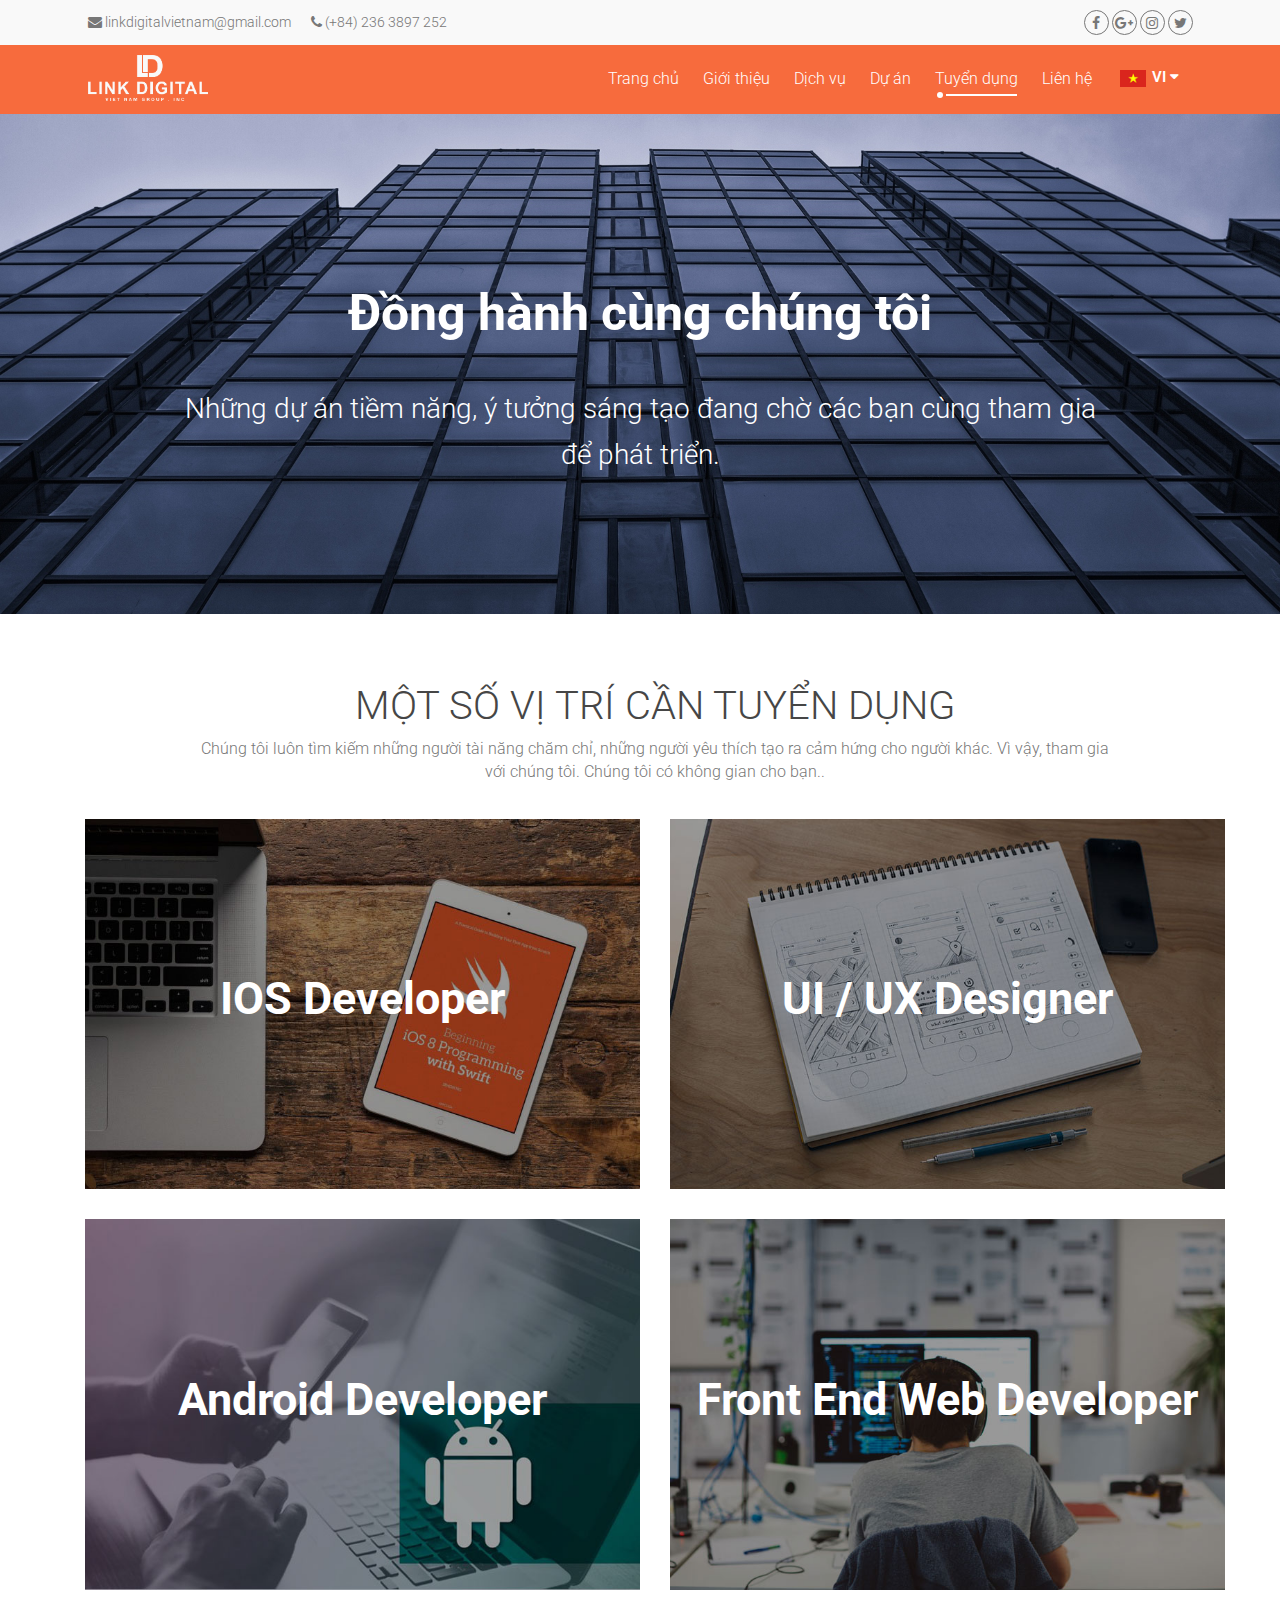
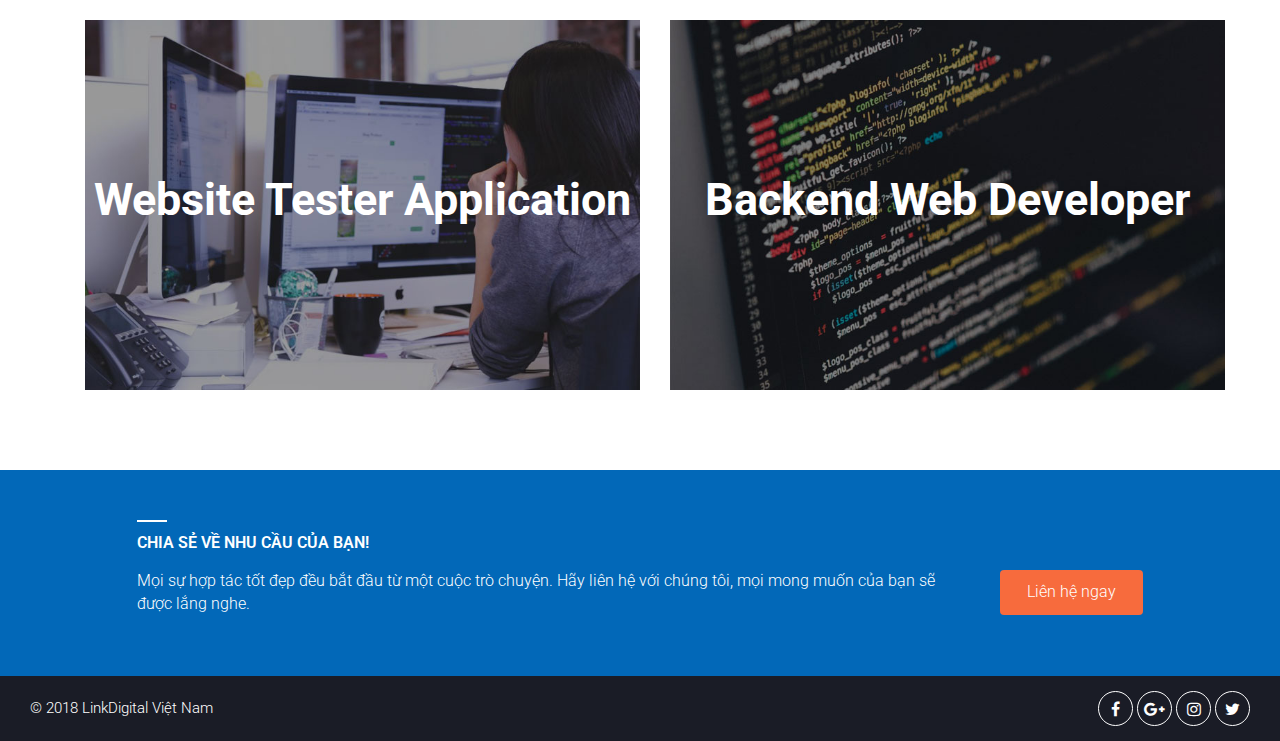
<file: careers.html>
<!DOCTYPE html>
<html>
<head>
	<title>LinkDigital Việt Nam</title>
	<meta http-equiv="Content-Type" content="text/html; charset=UTF-8">
	<link rel="icon" href="assets/images/fav.png" sizes="16x16" type="image/png">
	<link rel="stylesheet" type="text/css" href="assets/bootstrap/css/bootstrap.min.css">
	<link rel="stylesheet" type="text/css" href="assets/font-awesome/css/font-awesome.min.css">
	<link rel="stylesheet" type="text/css" href="assets/css/animate.css">
	<link rel="stylesheet" type="text/css" href="assets/css/style.css">
	<link href="https://fonts.googleapis.com/css?family=Roboto:100,100i,300,300i,400" rel="stylesheet"> 
</head>
<body>
	<div id="ios_career" class="modal fade careers-modal" role="dialog">
		<div class="modal-dialog"> 
			<div class="modal-content">
				<div class="modal-header">
					<button type="button" class="close" data-dismiss="modal">&times;</button> 
				</div>
				<div class="modal-body">
					<h3>IOS Developer</h3>
					<p>- Chúng tôi tìm kiếm các bạn lập trình viên IOS tài năng.</p>
					<p>- Những dự án của các công ty khởi nghiệp đang chờ các bạn chung tay phát triển.</p>
					<p>- Hãy đến với chúng tôi, một môi trường làm việc trẻ trung năng động và đầy sáng tạo. </p>
					<h3>Mô Tả Công Việc:</h3>
					<p>- Phát triển các dự án mobile trên nền tảng IOS cho thị trường Canada</p>

					<p>- Tham gia vào tất cả các giai đoạn của một dự án như: Lập kế hoạch, phân tích, thiết kế, thực thi, kiểm thử và triển khai cũng như bảo trì.</p>

					<p>- Làm việc, phối hợp công việc theo nhóm. </p>
					<h3>Yêu Cầu:</h3>
					<p>- Có kinh nghiệm ít nhất 1 năm</p>
					<p>- Thành thạo objective C, từng code Swift </p>
					<p>- Sử dụng thành thạo các framework: UIKit, StoreKit, MessageUI,CFNetwork, CoreData </p>
					<p>- Có kinh nghiệm làm về Social network trên iOS như Facebook, Twitter...và các loại quảng cáo như Iad, Admob...</p>

					<p>Để đăng ký, vui lòng gửi hồ sơ của bạn cho chúng tôi theo địa chỉ linkdigitalvietnam@gmail.com và tự giới thiệu. Chúng tôi mong được gặp bạn! </p>
				</div>
				<div class="modal-footer">
					<a href="mailto:linkdigitalvietnam@gmail.com" class="btn btn-apply">Ứng tuyển</a>
					<a href="javascript:;" class="btn btn-default" data-dismiss="modal">Đóng</a>
				</div>
			</div> 
		</div>
	</div>
	<div id="android_career" class="modal fade careers-modal" role="dialog">
		<div class="modal-dialog"> 
			<div class="modal-content">
				<div class="modal-header">
					<button type="button" class="close" data-dismiss="modal">&times;</button> 
				</div>
				<div class="modal-body">  
					<h3>Android Developer</h3>
					<p>- Bạn có khả năng phát triển dự án trên nền tảng Android, Chúng tôi tìm kiếm các bạn.</p>
					<p>- Những dự án của các công ty khởi nghiệp đang chờ các bạn chung tay phát triển.</p>
					<p>- Hãy đến với chúng tôi, một môi trường làm việc trẻ trung năng động và đầy sáng tạo. </p>
					<h3>Mô Tả Công Việc:</h3>
					<p>-Phát triển các dự án mobile trên nền tảng Android cho thị trường Canada</p>

					<p>- Tham gia vào tất cả các giai đoạn của một dự án như: Lập kế hoạch, phân tích, thiết kế, thực thi, kiểm thử và triển khai cũng như bảo trì.</p>

					<p>- Làm việc, phối hợp công việc theo nhóm. </p>
					<h3>Yêu Cầu:</h3>
					<p>- Có kinh nghiệm về RESTful, RxJava, RxAndroid, MVC, MVP, Dagger2, Retrofit, SQLite, Realm.</p>
					<p>- Có kinh nghiệm về lập trình hướng đối tượng OOP, SOAP service. </p>
					<p>- Có kinh nghiệm làm việc với CSDL MongoDB, MSSQL Server, MySQL, Oracle. </p>
					<p>- Có khả năng thiết kế hệ thống (flow design, detail design, sequence diagram design)</p>
					<p>- Có khả năng đọc hiểu nắm bắt flow dự án và nắm bắt code của người khác nhanh.</p>
					<p>- Đề xuất giải pháp kỹ thuật cho các dự án phát triển ứng dụng di động bằng ngôn ngữ Android.</p>
					<p>Để đăng ký, vui lòng gửi hồ sơ của bạn cho chúng tôi theo địa chỉ linkdigitalvietnam@gmail.com và tự giới thiệu. Chúng tôi mong được gặp bạn! </p>
				</div>
				<div class="modal-footer">
					<a href="mailto:linkdigitalvietnam@gmail.com" class="btn btn-apply">Ứng tuyển</a>
					<a href="javascript:;" class="btn btn-default" data-dismiss="modal">Đóng</a>
				</div>
			</div> 
		</div>
	</div>
	<div id="backend_career" class="modal fade careers-modal" role="dialog">
		<div class="modal-dialog"> 
			<div class="modal-content">
				<div class="modal-header">
					<button type="button" class="close" data-dismiss="modal">&times;</button> 
				</div>
				<div class="modal-body">  
					<h3>Ruby on Rails Developer</h3>
					<p>- Bạn yêu thích lập trình và nhất là Ruby on rails, hãy đến với chúng tôi.</p>
					<p>- Những dự án của các công ty khởi nghiệp đang chờ các bạn chung tay phát triển.</p>
					<p>- Hãy đến với chúng tôi, một môi trường làm việc trẻ trung năng động và đầy sáng tạo. </p>
					<h3>Mô Tả Công Việc:</h3>
					<p>-Phát triển các dự án trên nền tảng Ruby on rails cho thị trường Canada</p>

					<p>- Tham gia vào tất cả các giai đoạn của một dự án như: Lập kế hoạch, phân tích, thiết kế, thực thi, kiểm thử và triển khai cũng như bảo trì.</p>

					<p>- Làm việc, phối hợp công việc theo nhóm. </p>
					<h3>Yêu Cầu:</h3>
					<p>- Có kinh nghiệm làm việc với Ruby on Rails và các thư viện phổ biến như RSpec, Devise.
					</p>
					<p>- Có kiến thức nền tảng về OOP tốt, đặc biệt là trong ngôn ngữ Ruby. </p>
					<p>- Quen thuộc với TDD và CI. </p>
					<p>- Có khả năng thiết kế hệ thống (flow design, detail design, sequence diagram design)</p>
					<p>- Có khả năng đọc hiểu nắm bắt flow dự án và nắm bắt code của người khác nhanh.</p>
					<p>- Nắm rõ và vận hành tốt các khái niệm MVC, ORM, Mocking, RESTful.</p>
					<p>- Có hiểu biết tốt về database như MySQL, MongoDB, Redis.</p>
					<p>Để đăng ký, vui lòng gửi hồ sơ của bạn cho chúng tôi theo địa chỉ linkdigitalvietnam@gmail.com và tự giới thiệu. Chúng tôi mong được gặp bạn! </p>
				</div>
				<div class="modal-footer">
					<a href="mailto:linkdigitalvietnam@gmail.com" class="btn btn-apply">Ứng tuyển</a>
					<a href="javascript:;" class="btn btn-default" data-dismiss="modal">Đóng</a>
				</div>
			</div> 
		</div>
	</div>
	<div class="preloading">
		<div class="wrap-preload">
			<div align="center" class="cssload-fond">
				<div class="cssload-container-general">
					<div class="cssload-internal">
						<div class="cssload-ballcolor cssload-ball_1"></div>
					</div>
					<div class="cssload-internal">
						<div class="cssload-ballcolor cssload-ball_2"></div>
					</div>
					<div class="cssload-internal">
						<div class="cssload-ballcolor cssload-ball_3"></div>
					</div>
					<div class="cssload-internal">
						<div class="cssload-ballcolor cssload-ball_4"></div>
					</div>
				</div>
			</div>
			<div class="text-preloading">LINKDIGITAL VN</div>
		</div>
	</div>
	<div class="navigation-main  fixtop">
		<div class="menu-top">
			<div class="ModuleContent clearfix">
				<div class="email"><a href="mailto:linkdigitalvietnam@gmail.com"><i class="fa fa-envelope"></i> linkdigitalvietnam@gmail.com</a></div>
				<div class="hotline"><a href="tel:0236 3897 252"><i class="fa fa-phone"></i> (+84) 236 3897 252</a></div>
				<div class="social">
					<a href="https://www.facebook.com/Link-Digital-Vi%E1%BB%87t-Nam-1803248379917050/" class="facebook" target="_blank"><i class="fa fa-facebook"></i></a>
					<a href="#" class="google" target="_blank"><i class="fa fa-google-plus"></i></a>
					<a href="#" class="instagram"><i class="fa fa-instagram"></i></a>
					<a href="#" class="twitter"><i class="fa fa-twitter"></i></a>
				</div>
			</div>
		</div>
		<div class="container-fluid">
			<div class="nav">
				<div class="nav-logo">
					<a href="index.html"><img src="assets/images/logo2.png" alt="LinkDigital VN"></a>
				</div>
				<div class="nav-menu">
					<ul id="menu">
						<li data-menuanchor="home"><a href="index.html#home">Trang chủ</a></li>
						<li data-menuanchor="about"><a href="about-us.html">Giới thiệu</a></li>
						<li data-menuanchor="service"><a href="service.html">Dịch vụ</a></li>
						<li data-menuanchor="project"><a href="projects.html">Dự án</a></li>
						<li data-menuanchor="careers" class="active"><a href="careers.html">Tuyển dụng</a></li>
						<li data-menuanchor="contact"><a href="index.html#contact">Liên hệ</a></li>
						<li class="language">
							<a href="javascript:;"><img src="assets/images/icon-VN.png"> <span>VI</span> <i class="fa fa-caret-down"></i></a>
							<a href="javascript:;" style="display: none;"><img src="assets/images/icon-EN.png"> <span>EN</span> <i class="fa fa-caret-down"></i></a>
							<div class="select-language">
								<ul>
									<li><a href="javascript:;">Vietnamese</a></li>
									<li><a href="javascript:;">English</a></li>
								</ul>
							</div>
						</li>
					</ul>
				</div>
				<a class="cd-nav-trigger hidden-lg-up" href="javascript:;"><span></span></a>
			</div>
		</div>
	</div>
	<div class="clearfix"></div>
	<div class="content-wrp">
		<div class="header-bg-service careers-bg">
			<div class="section-content has-padding">
				<div class="container">
					<div class="row">
						<div class="col-md-offset-1 col-md-10">
							<div class="section-top-content">
								<h2 class="section-top-header animated fadeIn">Đồng hành cùng chúng tôi</h2>
								<div class="section-top-summary animated fadeIn">
									Những dự án tiềm năng, ý tưởng sáng tạo đang chờ các bạn cùng tham gia để phát triển.
								</div>
							</div>
						</div>
					</div>
				</div>
			</div>
		</div> 
		<div class="clearfix"></div>
		<div class="ldvn-body not-after">
			<div class="container">
				<div class="ldvn-sv-title" style="margin-top: 0">
					<div class="container">
						<h1 class="head-title text-xs-center">MỘT SỐ VỊ TRÍ CẦN TUYỂN DỤNG</h1>
						<div class="head-des">Chúng tôi luôn tìm kiếm những người tài năng chăm chỉ, những người yêu thích tạo ra cảm hứng cho người khác. Vì vậy, tham gia với chúng tôi. Chúng tôi có không gian cho bạn..</div> 
						<div class="careers-list"> 
							<div class="row">
								<div class="form-group clearfix">
									<div class="col-md-6 col-sm-6">
										<div class="careers-box hovereffect">
											<img src="assets/images/sale-ex.jpg">
											<h1>IOS Developer</h1>
											<div class="overlay">
												<div>
													<h2>IOS Developer</h2>
													<p>
														<a class="viewthumb" href="#" data-toggle="modal" data-target="#ios_career">Chi Tiết</a> 
													</p>
												</div>
											</div>
										</div>
									</div>
									<div class="col-md-6 col-sm-6">
										<div class="careers-box hovereffect">
											<img src="assets/images/UX-design.jpg">
											<h1>UI / UX Designer</h1>
											<div class="overlay">
												<div>
													<h2>UI / UX Designer</h2> 
													<p>
														<a class="viewthumb" href="#">Chi Tiết</a> 
													</p>
												</div>
											</div>
										</div>
									</div>
								</div>
								<div class="form-group clearfix">
									<div class="col-md-6 col-sm-6">
										<div class="careers-box hovereffect">
											<img src="assets/images/android.jpg">
											<h1>Android Developer</h1>
											<div class="overlay">
												<div>
													<h2>Android Developer</h2> 
													<p>
														<a class="viewthumb" href="#" data-toggle="modal" data-target="#android_career">Chi Tiết</a 
														</p>
													</div>
												</div>
											</div>
										</div>
										<div class="col-md-6 col-sm-6">
											<div class="careers-box hovereffect">
												<img src="assets/images/UX.jpg">
												<h1>Front End Web Developer</h1>
												<div class="overlay">
													<div>
														<h2>Front End Web Developer</h2> 
														<p>
															<a class="viewthumb" href="#">Chi Tiết</a> 
														</p>
													</div>
												</div>
											</div>
										</div>
									</div>
									<div class="form-group clearfix">
										<div class="col-md-6 col-sm-6">
											<div class="careers-box hovereffect">
												<img src="assets/images/marketing.jpg">
												<h1>Website Tester Application</h1>
												<div class="overlay">
													<div>
														<h2>Website Tester Application</h2> 
														<p>
															<a class="viewthumb" href="#">Chi Tiết</a> 
														</p>
													</div>
												</div>
											</div>
										</div>
										<div class="col-md-6 col-sm-6">
											<div class="careers-box hovereffect">
												<img src="assets/images/senior.jpg">
												<h1>Backend Web Developer</h1>
												<div class="overlay">
													<div>
														<h2>Backend Web Developer</h2> 
														<p>
															<a class="viewthumb" href="#" data-toggle="modal" data-target="#backend_career">Chi Tiết</a 
														</p> 
													</div>
												</div>
											</div>
										</div>
									</div>
								</div> 
							</div>
						</div>
					</div>
				</div>
			</div>
			<div class="ldvn-feedback">
				<div class="container">
					<div class="ModuleContent">
						<div class="line-title">CHIA SẺ VỀ NHU CẦU CỦA BẠN!</div>
						<div class="row flex flex-wrap">
							<div class="col-xs-12 col-lg-10">
								<div class="content">
									<p>Mọi sự hợp tác tốt đẹp đều bắt đầu từ một cuộc trò chuyện. Hãy liên hệ với chúng tôi, mọi mong muốn của bạn sẽ được lắng nghe.</p>
								</div>
							</div>
							<div class="col-xs-12 col-lg-2">
								<div class="btn-wrap"><a href="index.html#contact" class="btn-viewmore">Liên hệ ngay</a></div>
							</div>
						</div>
					</div>
				</div>
			</div>
			<div class="clearfix"></div>
			<footer class="footer footer-bg">
				<div class="container-fluid">
					<div class="row">
						<div class="col-sm-6">
							<div class="footer-copyright">© 2018 LinkDigital Việt Nam</div>
						</div>
						<div class="col-sm-6">
							<div class="footer-social">
								<a href="https://www.facebook.com/Link-Digital-Vi%E1%BB%87t-Nam-1803248379917050/" class="facebook" target="_blank"><i class="fa fa-facebook"></i></a>
								<a href="#" class="google" target="_blank"><i class="fa fa-google-plus"></i></a>
								<a href="#" class="instagram"><i class="fa fa-instagram"></i></a>
								<a href="#" class="twitter"><i class="fa fa-twitter"></i></a>
							</div>
						</div>
					</div>
				</div>
			</footer>
		</div>

		<script type="text/javascript" src="assets/js/jquery.min.js"></script>
		<script type="text/javascript" src="assets/bootstrap/js/bootstrap.min.js"></script> 
		<script type="text/javascript" src="assets/js/isotope.pkgd.js"></script> 
		<script type="text/javascript" src="assets/js/jquery.fullPage.js"></script>
		<script type="text/javascript" src="assets/js/main.js"></script>  
		<script> 
			var $grid = $('.grid').isotope({
				itemSelector: '.element-item',
				layoutMode: 'fitRows'
			});

			var filterFns = {};

			$('#filters').on( 'click', 'button', function() {
				var filterValue = $( this ).attr('data-filter'); 
				filterValue = filterFns[ filterValue ] || filterValue;
				$grid.isotope({ filter: filterValue });
			});


			$('.button-group').each( function( i, buttonGroup ) {
				var $buttonGroup = $( buttonGroup );
				$buttonGroup.on( 'click', 'button', function() {
					$buttonGroup.find('.is-checked').removeClass('is-checked');
					$( this ).addClass('is-checked');
				});
			}); 
		</script>
	</body>
	</html>
</file>
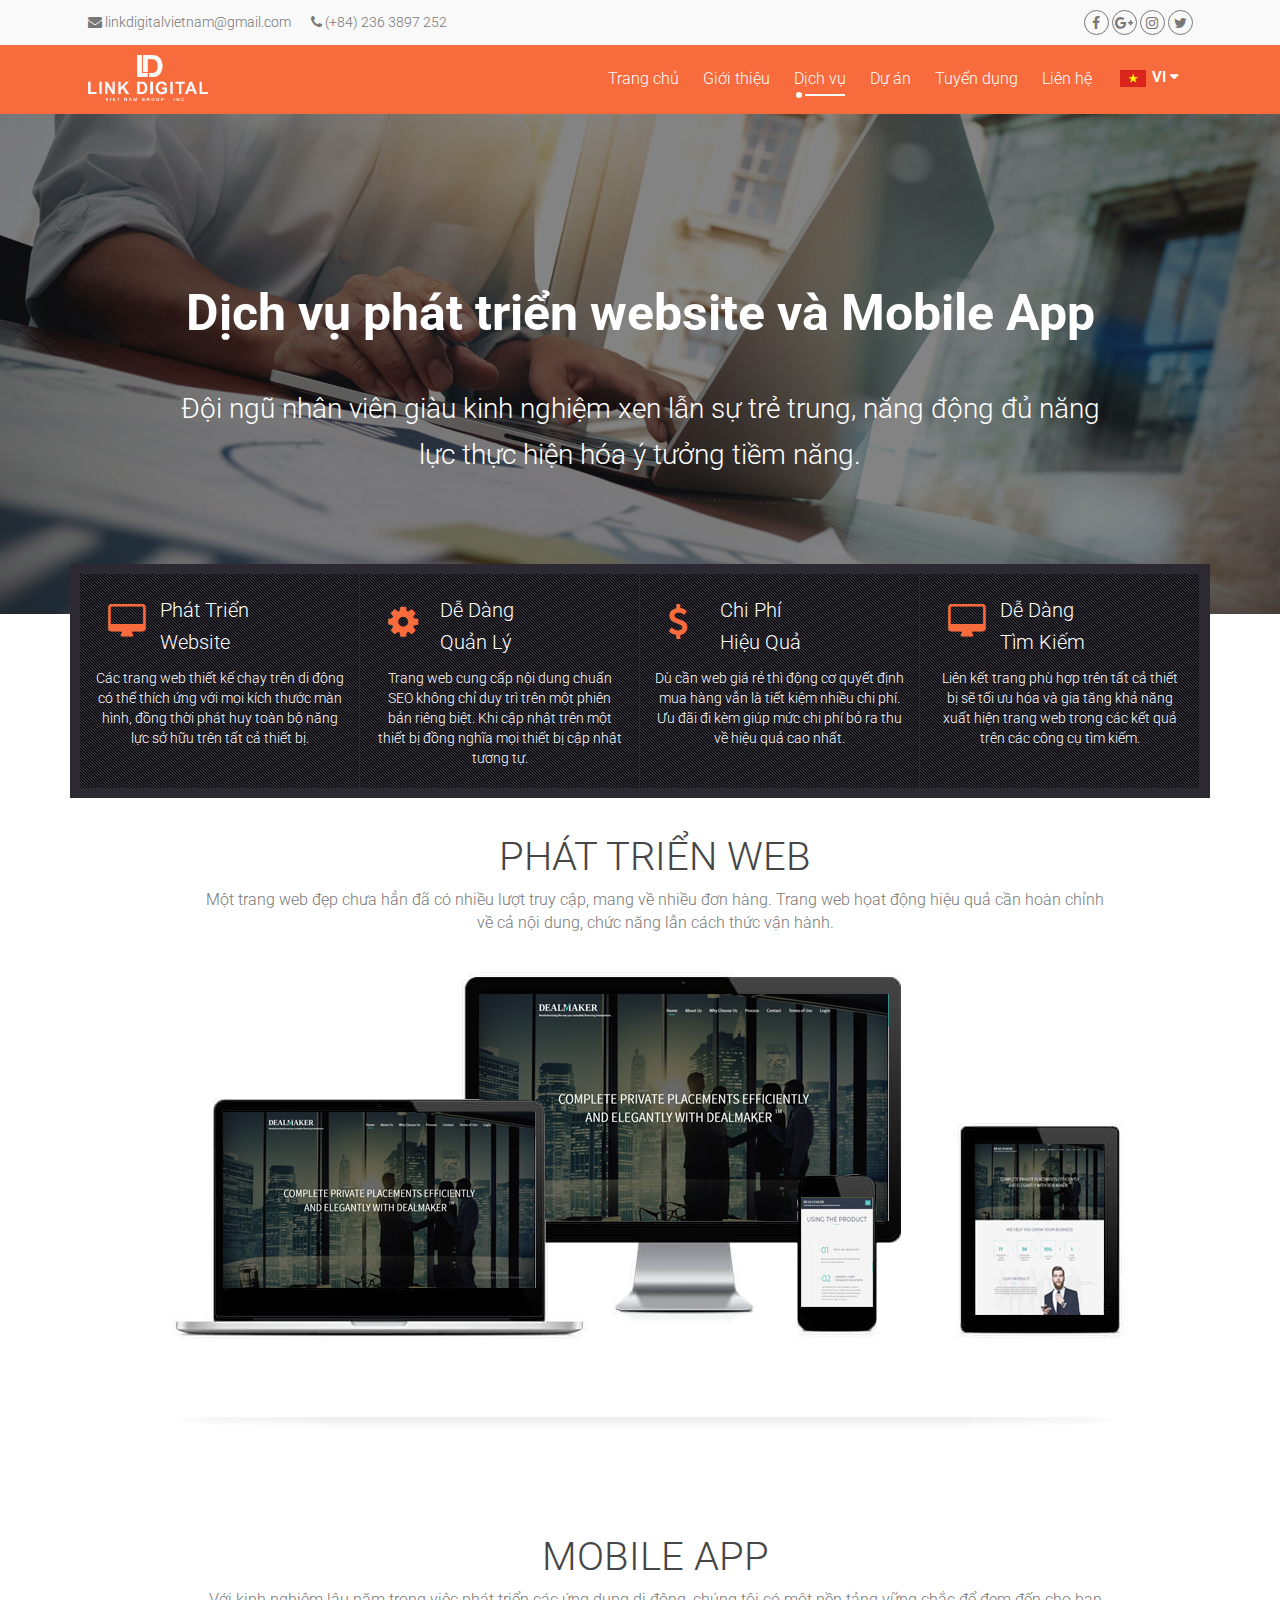
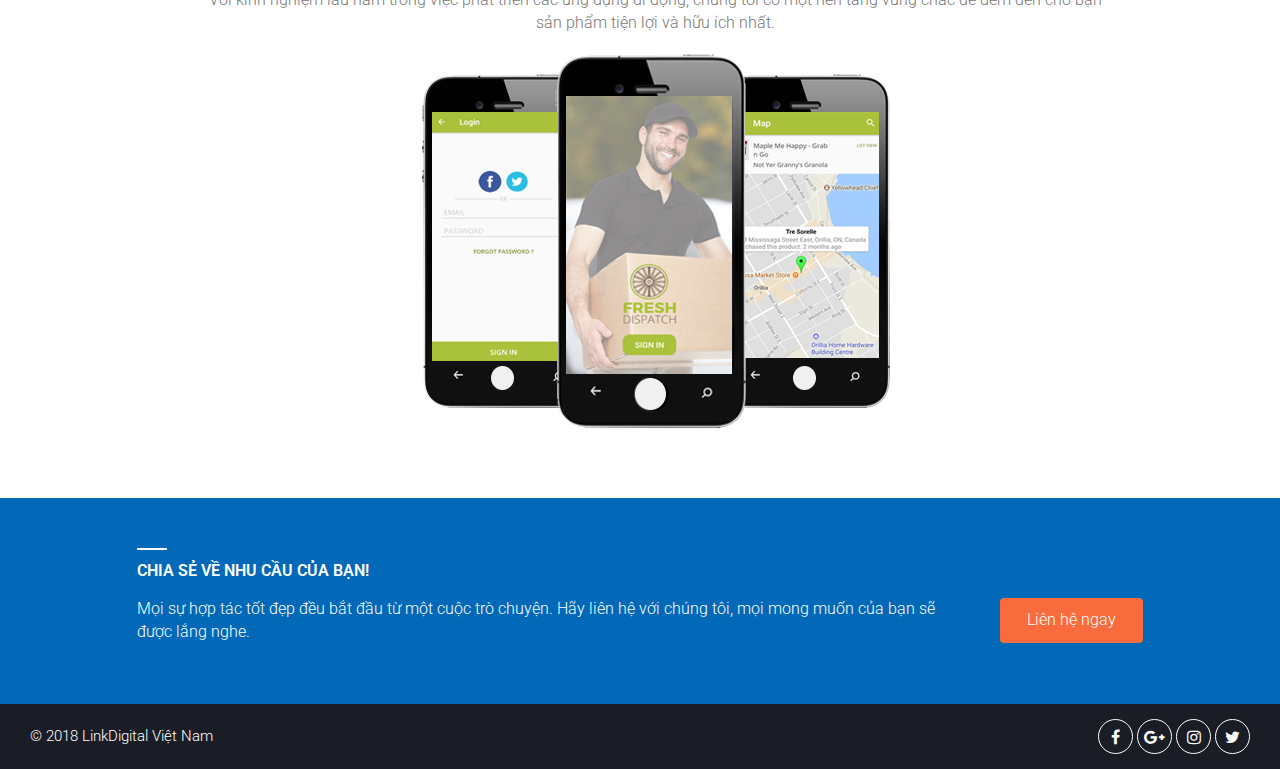
<file: service.html>
<!DOCTYPE html>
<html>
<head>
	<title>LinkDigital Việt Nam</title>
	<meta http-equiv="Content-Type" content="text/html; charset=UTF-8">
	<link rel="icon" href="assets/images/fav.png" sizes="16x16" type="image/png">
	<link rel="stylesheet" type="text/css" href="assets/bootstrap/css/bootstrap.min.css">
	<link rel="stylesheet" type="text/css" href="assets/font-awesome/css/font-awesome.min.css">
	<link rel="stylesheet" type="text/css" href="assets/css/animate.css">
	<link rel="stylesheet" type="text/css" href="assets/css/style.css">
	<link href="https://fonts.googleapis.com/css?family=Roboto:100,100i,300,300i,400" rel="stylesheet"> 
</head>
<body>
	<div class="preloading">
		<div class="wrap-preload">
			<div align="center" class="cssload-fond">
				<div class="cssload-container-general">
					<div class="cssload-internal">
						<div class="cssload-ballcolor cssload-ball_1"></div>
					</div>
					<div class="cssload-internal">
						<div class="cssload-ballcolor cssload-ball_2"></div>
					</div>
					<div class="cssload-internal">
						<div class="cssload-ballcolor cssload-ball_3"></div>
					</div>
					<div class="cssload-internal">
						<div class="cssload-ballcolor cssload-ball_4"></div>
					</div>
				</div>
			</div>
			<div class="text-preloading">LINKDIGITAL VN</div>
		</div>
	</div>
	<div class="navigation-main  fixtop">
		<div class="menu-top">
			<div class="ModuleContent clearfix">
				<div class="email"><a href="mailto:linkdigitalvietnam@gmail.com"><i class="fa fa-envelope"></i> linkdigitalvietnam@gmail.com</a></div>
				<div class="hotline"><a href="tel:0236 3897 252"><i class="fa fa-phone"></i> (+84) 236 3897 252</a></div>
				<div class="social">
					<a href="https://www.facebook.com/Link-Digital-Vi%E1%BB%87t-Nam-1803248379917050/" class="facebook" target="_blank"><i class="fa fa-facebook"></i></a>
					<a href="#" class="google" target="_blank"><i class="fa fa-google-plus"></i></a>
					<a href="#" class="instagram"><i class="fa fa-instagram"></i></a>
					<a href="#" class="twitter"><i class="fa fa-twitter"></i></a>
				</div>
			</div>
		</div>
		<div class="container-fluid">
			<div class="nav">
				<div class="nav-logo">
					<a href="index.html"><img src="assets/images/logo2.png" alt="LinkDigital VN"></a>
				</div>
				<div class="nav-menu">
					<ul id="menu">
						<li data-menuanchor="home"><a href="index.html#home">Trang chủ</a></li>
						<li data-menuanchor="about"><a href="about-us.html">Giới thiệu</a></li>
						<li data-menuanchor="service"  class="active"><a href="service.html">Dịch vụ</a></li>
						<li data-menuanchor="project"><a href="projects.html">Dự án</a></li>
						<li data-menuanchor="careers"><a href="careers.html">Tuyển dụng</a></li>
						<li data-menuanchor="contact"><a href="index.html#contact">Liên hệ</a></li>
						<li class="language">
							<a href="javascript:;"><img src="assets/images/icon-VN.png"> <span>VI</span> <i class="fa fa-caret-down"></i></a>
							<a href="javascript:;" style="display: none;"><img src="assets/images/icon-EN.png"> <span>EN</span> <i class="fa fa-caret-down"></i></a>
							<div class="select-language">
								<ul>
									<li><a href="javascript:;">Vietnamese</a></li>
									<li><a href="javascript:;">English</a></li>
								</ul>
							</div>
						</li>
					</ul>
				</div>
				<a class="cd-nav-trigger hidden-lg-up" href="javascript:;"><span></span></a>
			</div>
		</div>
	</div>
	<div class="clearfix"></div>
	<div class="content-wrp">
		<div class="header-bg-service"> 
			<div class="section-content has-padding">
				<div class="container">
					<div class="row">
						<div class="col-md-offset-1 col-md-10">
							<div class="section-top-content">
								<h2 class="section-top-header animated fadeIn">Dịch vụ phát triển website và Mobile App</h2>
								<div class="section-top-summary animated fadeIn">
									Đội ngũ nhân viên giàu kinh nghiệm xen lẫn sự trẻ trung, năng động đủ năng lực thực hiện hóa ý tưởng tiềm năng.
								</div>
							</div>
						</div>
					</div>
				</div>
			</div>
		</div>
		<div class="ldvn-body p0">
			<div class="container">
				<div class="row">
					<div class="col-md-12">
						<div class="groupbox-relative">
							<div class="ldvn-groupbox"> 
								<div class="ldvn-box">
									<div class="ldvn-box-cell">
										<div class="box-cell">
											<div class="perbox os-animation animated bounceIn">
												<div class="pb-center-align">
													<div class="pb-wrap">
														<i class="fa fa-desktop"></i>
														<div class="perbox-name"><span>Phát triển</span><span> Website</span></div>
														<div class="perbox-des">
															Các trang web thiết kế chạy trên di động có thể thích ứng với mọi kích thước màn hình, đồng thời phát huy toàn bộ năng lực sở hữu trên tất cả thiết bị.
														</div>
													</div>
												</div>
											</div>
										</div>
									</div>
									<div class="ldvn-box-cell">
										<div class="box-cell">
											<div class="perbox os-animation animated bounceIn">
												<div class="pb-center-align">
													<div class="pb-wrap">
														<i class="fa fa-cog"></i>
														<div class="perbox-name"><span>Dễ dàng</span><span> Quản lý</span></div>
														<div class="perbox-des">
															Trang web cung cấp nội dung chuẩn SEO không chỉ duy trì trên một phiên bản riêng biệt. Khi cập nhật trên một thiết bị đồng nghĩa mọi thiết bị cập nhật tương tự.
														</div>
													</div>
												</div>
											</div>
										</div>
									</div>
									<div class="ldvn-box-cell">
										<div class="box-cell">
											<div class="perbox os-animation animated bounceIn">
												<div class="pb-center-align">
													<div class="pb-wrap">
														<i class="fa fa-dollar"></i>
														<div class="perbox-name"><span>Chi phí</span><span> hiệu quả</span></div>
														<div class="perbox-des">
															Dù cần web giá rẻ thì động cơ quyết định mua hàng vẫn là tiết kiệm nhiều chi phí. Ưu đãi đi kèm giúp mức chi phí bỏ ra thu về hiệu quả cao nhất.
														</div>
													</div>
												</div>
											</div>
										</div>
									</div>
									<div class="ldvn-box-cell">
										<div class="box-cell">
											<div class="perbox os-animation animated bounceIn">
												<div class="pb-center-align">
													<div class="pb-wrap">
														<i class="fa fa-desktop"></i>
														<div class="perbox-name"><span>Dễ dàng</span><span> tìm kiếm</span></div>
														<div class="perbox-des">
															Liên kết trang phù hợp trên tất cả thiết bị sẽ tối ưu hóa và gia tăng khả năng xuất hiện trang web trong các kết quả trên các công cụ tìm kiếm.
														</div>
													</div>
												</div>
											</div>
										</div>
									</div>
								</div> 
							</div> 
						</div>
					</div>
				</div> 
			</div>
		</div>
		<div class="ldvn-body not-after">
			<div class="container">
				<div class="ldvn-sv-title">
					<div class="container">
						<h1 class="head-title text-xs-center">PHÁT TRIỂN WEB</h1>
						<div class="head-des">Một trang web đẹp chưa hẳn đã có nhiều lượt truy cập, mang về nhiều đơn hàng. Trang web họat động hiệu quả cần hoàn chỉnh về cả nội dung, chức năng lẫn cách thức vận hành.</div>
						<div class="text-xs-center"><img alt="" src="assets/images/pic1.jpg"></div>
					</div>
				</div>
			</div>
		</div>
		<div class="ldvn-body">
			<div class="container">
				<div class="ldvn-sv-title">
					<div class="container">
						<h1 class="head-title text-xs-center">MOBILE APP</h1>
						<div class="head-des">Với kinh nghiệm lâu năm trong việc phát triển các ứng dụng di động, chúng tôi có một nền tảng vững chắc để đem đến cho bạn sản phẩm tiện lợi và hữu ích nhất.</div>
						<div class="text-xs-center"><img alt="" src="assets/images/mobile-application-development.png" class="autoWidth"></div>
					</div>
				</div>
			</div>
		</div>
		<div class="ldvn-feedback">
			<div class="container">
				<div class="ModuleContent">
					<div class="line-title">CHIA SẺ VỀ NHU CẦU CỦA BẠN!</div>
					<div class="row flex flex-wrap">
						<div class="col-xs-12 col-lg-10">
							<div class="content">
								<p>Mọi sự hợp tác tốt đẹp đều bắt đầu từ một cuộc trò chuyện. Hãy liên hệ với chúng tôi, mọi mong muốn của bạn sẽ được lắng nghe.</p>
							</div>
						</div>
						<div class="col-xs-12 col-lg-2">
							<div class="btn-wrap"><a href="index.html#contact" class="btn-viewmore">Liên hệ ngay</a></div>
						</div>
					</div>
				</div>
			</div>
		</div>
		<footer class="footer footer-bg">
			<div class="container-fluid">
				<div class="row">
					<div class="col-sm-6">
						<div class="footer-copyright">© 2018 LinkDigital Việt Nam</div>
					</div>
					<div class="col-sm-6">
						<div class="footer-social">
							<a href="https://www.facebook.com/Link-Digital-Vi%E1%BB%87t-Nam-1803248379917050/" class="facebook" target="_blank"><i class="fa fa-facebook"></i></a>
							<a href="#" class="google" target="_blank"><i class="fa fa-google-plus"></i></a>
							<a href="#" class="instagram"><i class="fa fa-instagram"></i></a>
							<a href="#" class="twitter"><i class="fa fa-twitter"></i></a>
						</div>
					</div>
				</div>
			</div>
		</footer>
	</div>

	<script type="text/javascript" src="assets/js/jquery.min.js"></script>
	<script type="text/javascript" src="assets/bootstrap/js/bootstrap.min.js"></script> 
	<script type="text/javascript" src="assets/js/jquery.fullPage.js"></script>
	<script type="text/javascript" src="assets/js/main.js"></script>  
</body>
</html>
</file>
<file: assets/css/style.css>
html
{
  font-size:15px
}

body
{
  font-family:'Roboto',sans-serif;
  font-size:16px;
  font-weight:300;
  color:#464646;
  overflow-x:hidden!important
} 
::-webkit-scrollbar {
  width: 5px;
  background-color: #F5F5F5;
  transition: .5s;
}

::-webkit-scrollbar-track {
  -webkit-box-shadow: inset 0 0 6px rgba(0,0,0,0.3); 
  background-color: #F5F5F5;
}

::-webkit-scrollbar-thumb {
  border-radius: 0;
  background: -webkit-gradient(linear, left bottom, left top, color-stop(0.44, #f76b3d), color-stop(0.72, #fd9a7a), color-stop(0.86, #f76b3d));
}

::selection {
  color: #fff;
  background: rgba(247, 107, 61, 0.82);
}
::-moz-selection { 
  color: #fff;
  background: #46b7b1;
}   
a:hover, a:focus, a:active {
  text-decoration: none;
}

h1, h2, h3, h4, h5, h6 {
  margin-top: 0;
  position: relative;
}


/* 
 *  Core Owl Carousel CSS File
 *  v1.3.3
 */

 /* clearfix */
 .owl-carousel .owl-wrapper:after {
  content: ".";
  display: block;
  clear: both;
  visibility: hidden;
  line-height: 0;
  height: 0;
}
/* display none until init */
.owl-carousel{
  display: none;
  position: relative;
  width: 100%;
  -ms-touch-action: pan-y;
}
.owl-carousel .owl-wrapper{
  display: none;
  position: relative;
  -webkit-transform: translate3d(0px, 0px, 0px);
}
.owl-carousel .owl-wrapper-outer{
  overflow: hidden;
  position: relative;
  width: 100%;
}
.owl-carousel .owl-wrapper-outer.autoHeight{
  -webkit-transition: height 500ms ease-in-out;
  -moz-transition: height 500ms ease-in-out;
  -ms-transition: height 500ms ease-in-out;
  -o-transition: height 500ms ease-in-out;
  transition: height 500ms ease-in-out;
}

.owl-carousel .owl-item{
  float: left;
}
.owl-controls .owl-page,
.owl-controls .owl-buttons div{
  cursor: pointer;
}
.owl-controls {
  -webkit-user-select: none;
  -khtml-user-select: none;
  -moz-user-select: none;
  -ms-user-select: none;
  user-select: none;
  -webkit-tap-highlight-color: rgba(0, 0, 0, 0);
}
.no-js .owl-carousel, .owl-carousel.owl-loaded {
  display: block;
}
/* mouse grab icon */
.grabbing { 
  cursor:url(grabbing.png) 8 8, move;
}

/* fix */
.owl-carousel  .owl-wrapper,
.owl-carousel  .owl-item{
  -webkit-backface-visibility: hidden;
  -moz-backface-visibility:    hidden;
  -ms-backface-visibility:     hidden;
  -webkit-transform: translate3d(0,0,0);
  -moz-transform: translate3d(0,0,0);
  -ms-transform: translate3d(0,0,0);
}

/*
*   Owl Carousel Owl Demo Theme 
* v1.3.3
*/

.owl-theme .owl-controls{
  margin-top: 10px;
  text-align: center;
}

/* Styling Next and Prev buttons */

.owl-theme .owl-controls .owl-buttons div{
  color: #FFF;
  display: inline-block;
  zoom: 1;
  *display: inline;/*IE7 life-saver */
  margin: 5px;
  padding: 3px 10px;
  font-size: 12px;
  -webkit-border-radius: 30px;
  -moz-border-radius: 30px;
  border-radius: 30px;
  background: #869791;
  filter: Alpha(Opacity=50);/*IE7 fix*/
  opacity: 0.5;
}
/* Clickable class fix problem with hover on touch devices */
/* Use it for non-touch hover action */
.owl-theme .owl-controls.clickable .owl-buttons div:hover{
  filter: Alpha(Opacity=100);/*IE7 fix*/
  opacity: 1;
  text-decoration: none;
}

/* Styling Pagination*/

.owl-theme .owl-controls .owl-page{
  display: inline-block;
  zoom: 1;
  *display: inline;/*IE7 life-saver */
}
.owl-theme .owl-controls .owl-page span{
  display: block;
  width: 12px;
  height: 12px;
  margin: 5px 7px;
  filter: Alpha(Opacity=50);/*IE7 fix*/
  opacity: 0.5;
  -webkit-border-radius: 20px;
  -moz-border-radius: 20px;
  border-radius: 20px;
  background: #869791;
}

.owl-theme .owl-controls .owl-page.active span,
.owl-theme .owl-controls.clickable .owl-page:hover span{
  filter: Alpha(Opacity=100);/*IE7 fix*/
  opacity: 1;
}

/* If PaginationNumbers is true */

.owl-theme .owl-controls .owl-page span.owl-numbers{
  height: auto;
  width: auto;
  color: #FFF;
  padding: 2px 10px;
  font-size: 12px;
  -webkit-border-radius: 30px;
  -moz-border-radius: 30px;
  border-radius: 30px;
}



/*======== PRELOADER ================*/
.preloading {
  width: 100%;
  text-align: center;
  height: 100%;
  position: fixed;
  background: #ffffff;
  z-index: 999999;
  top: 0px;
  display: table;
  left: 0; 
}

.preloading .text-preloading {
  color: #000000;
  padding-bottom: 10px;
  letter-spacing: 5px;
  font-size: 12px;
  padding-top: 10px; 
}

.preloading .wrap-preload {
  display: table-cell;
  text-align: center;
  vertical-align: middle; 
}

.preloading .cssload-fond {
  position: relative;
  margin: auto; 
}

.preloading .cssload-container-general {
  animation: cssload-animball_two 1.15s infinite;
  -o-animation: cssload-animball_two 1.15s infinite;
  -ms-animation: cssload-animball_two 1.15s infinite;
  -webkit-animation: cssload-animball_two 1.15s infinite;
  -moz-animation: cssload-animball_two 1.15s infinite;
  width: 43px;
  height: 43px; 
}

.preloading .cssload-internal {
  width: 43px;
  height: 43px;
  position: absolute; 
}

.preloading .cssload-ballcolor {
  width: 19px;
  height: 19px;
  border-radius: 50%;
}

.preloading .cssload-ball_1,
.preloading .cssload-ball_2,
.preloading .cssload-ball_3,
.preloading .cssload-ball_4 {
  position: absolute;
  animation: cssload-animball_one 1.15s infinite ease;
  -o-animation: cssload-animball_one 1.15s infinite ease;
  -ms-animation: cssload-animball_one 1.15s infinite ease;
  -webkit-animation: cssload-animball_one 1.15s infinite ease;
  -moz-animation: cssload-animball_one 1.15s infinite ease; 
}

.preloading .cssload-ball_1 {
  background-color: #cb2025;
  top: 0;
  left: 0; 
}

.preloading .cssload-ball_2 {
  background-color: #f8b334;
  top: 0;
  left: 23px;
}

.preloading .cssload-ball_3 {
  background-color: #00a096;
  top: 23px;
  left: 0; 
}

.preloading .cssload-ball_4 {
  background-color: #97bf0d;
  top: 23px;
  left: 23px; 
}

@keyframes cssload-animball_one {
  0% {
    position: absolute; 
  }
  50% {
    top: 12px;
    left: 12px;
    position: absolute;
    opacity: 0.5;
  }
  100% {
    position: absolute; 
  } 
}
@-o-keyframes cssload-animball_one {
  0% {
    position: absolute; 
  }
  50% {
    top: 12px;
    left: 12px;
    position: absolute;
    opacity: 0.5; 
  }
  100% {
    position: absolute; 
  } 
}
@-ms-keyframes cssload-animball_one {
  0% {
    position: absolute; 
  }
  50% {
    top: 12px;
    left: 12px;
    position: absolute;
    opacity: 0.5; 
  }
  100% {
    position: absolute;
  } 
}
@-webkit-keyframes cssload-animball_one {
  0% {
    position: absolute; 
  }
  50% {
    top: 12px;
    left: 12px;
    position: absolute;
    opacity: 0.5; 
  }
  100% {
    position: absolute;
  } 
}
@-moz-keyframes cssload-animball_one {
  0% {
    position: absolute;
  }
  50% {
    top: 12px;
    left: 12px;
    position: absolute;
    opacity: 0.5; 
  }
  100% {
    position: absolute;
  }
}
@keyframes cssload-animball_two {
  0% {
    transform: rotate(0deg) scale(1); 
  }
  50% {
    transform: rotate(360deg) scale(1.3); 
  }
  100% {
    transform: rotate(720deg) scale(1);
  } 
}
@-o-keyframes cssload-animball_two {
  0% {
    -o-transform: rotate(0deg) scale(1); 
  }
  50% {
    -o-transform: rotate(360deg) scale(1.3); 
  }
  100% {
    -o-transform: rotate(720deg) scale(1); 
  }
}
@-ms-keyframes cssload-animball_two {
  0% {
    -ms-transform: rotate(0deg) scale(1);
  }
  50% {
    -ms-transform: rotate(360deg) scale(1.3); 
  }
  100% {
    -ms-transform: rotate(720deg) scale(1); 
  } 
}
@-webkit-keyframes cssload-animball_two {
  0% {
    -webkit-transform: rotate(0deg) scale(1); 
  }
  50% {
    -webkit-transform: rotate(360deg) scale(1.3); 
  }
  100% {
    -webkit-transform: rotate(720deg) scale(1); 
  }
}
@-moz-keyframes cssload-animball_two {
  0% {
    -moz-transform: rotate(0deg) scale(1); 
  }
  50% {
    -moz-transform: rotate(360deg) scale(1.3); 
  }
  100% {
    -moz-transform: rotate(720deg) scale(1); 
  } 
}

html.fp-enabled,
.fp-enabled body {
  margin: 0;
  padding: 0;
  overflow:hidden;

  -webkit-tap-highlight-color: rgba(0,0,0,0);
}
.fp-section {
  position: relative;
  -webkit-box-sizing: border-box; /* Safari<=5 Android<=3 */
  -moz-box-sizing: border-box; /* <=28 */
  box-sizing: border-box;
}
.fp-slide {
  float: left;
}
.fp-slide, .fp-slidesContainer {
  height: 100%;
  display: block;
}
.fp-slides {
  z-index:1;
  height: 100%;
  overflow: hidden;
  position: relative;
  -webkit-transition: all 0.3s ease-out; /* Safari<=6 Android<=4.3 */
  transition: all 0.3s ease-out;
}
.fp-section.fp-table, .fp-slide.fp-table {
  display: table;
  table-layout:fixed;
  width: 100%;
}
.fp-tableCell {
  display: table-cell;
  vertical-align: middle;
  width: 100%;
  height: 100%;
}
.fp-slidesContainer {
  float: left;
  position: relative;
}
.fp-controlArrow {
  -webkit-user-select: none; /* webkit (safari, chrome) browsers */
  -moz-user-select: none; /* mozilla browsers */
  -khtml-user-select: none; /* webkit (konqueror) browsers */
  -ms-user-select: none; /* IE10+ */
  position: absolute;
  z-index: 4;
  top: 50%;
  cursor: pointer;
  width: 0;
  height: 0;
  -webkit-transform: translate3d(0,0,0);
  -ms-transform: translate3d(0,0,0);
  transform: translate3d(0,0,0);
  font: normal normal normal 14px/1 FontAwesome;
  font-size: 33px;
}
.fp-controlArrow.fp-prev {
  left: 15px;
}
.fp-controlArrow.fp-prev:before {
  content: "\f104";
}
.fp-controlArrow.fp-next {
  right: 15px; 
}
.fp-controlArrow.fp-next:before {
  content: "\f105";
}
.fp-scrollable {
  overflow: hidden;
  position: relative;
}
.fp-scroller{
  overflow: hidden;
}
.iScrollIndicator{
  border: 0 !important;
}
.fp-notransition {
  -webkit-transition: none !important;
  transition: none !important;
}
#fp-nav {
  position: fixed;
  /* z-index: 100; */
  margin-top: -32px;
  top: 50%;
  opacity: 1;
  -webkit-transform: translate3d(0,0,0);
}
#fp-nav.right {
  right: 17px;
}
#fp-nav.left {
  left: 17px;
}
.fp-slidesNav{
  position: absolute;
  z-index: 4;
  opacity: 1;
  -webkit-transform: translate3d(0,0,0);
  -ms-transform: translate3d(0,0,0);
  transform: translate3d(0,0,0);
  left: 0 !important;
  right: 0;
  margin: 0 auto !important;
}
.fp-slidesNav.bottom {
  bottom: 17px;
}
.fp-slidesNav.top {
  top: 17px;
}
#fp-nav ul,
.fp-slidesNav ul {
  margin: 0;
  padding: 0;
}
#fp-nav ul li,
.fp-slidesNav ul li {
  display: block;
  width: 14px;
  height: 13px;
  margin: 7px;
  position:relative;
}
.fp-slidesNav ul li {
  display: inline-block;
}
#fp-nav ul li a,
.fp-slidesNav ul li a {
  display: block;
  position: relative;
  z-index: 1;
  width: 100%;
  height: 100%;
  cursor: pointer;
  text-decoration: none;
}
#fp-nav ul li a.active span,
.fp-slidesNav ul li a.active span,
#fp-nav ul li:hover a.active span,
.fp-slidesNav ul li:hover a.active span{
  height: 12px;
  width: 12px;
  margin: -6px 0 0 -6px;
  border-radius: 100%;
  background: #f76b3d;
}
#fp-nav ul li a span,
.fp-slidesNav ul li a span {
  border-radius: 50%;
  position: absolute;
  z-index: 1;
  height: 5px;
  width: 5px;
  border: 0;
  background: #fff;
  left: 50%;
  top: 50%;
  margin: -2px 0 0 -2px;
  -webkit-transition: all 0.1s ease-in-out;
  -moz-transition: all 0.1s ease-in-out;
  -o-transition: all 0.1s ease-in-out;
  transition: all 0.1s ease-in-out;
}
#fp-nav ul li:hover a span,
.fp-slidesNav ul li:hover a span{
  width: 10px;
  height: 10px;
  margin: -5px 0px 0px -5px;
}
#fp-nav ul li .fp-tooltip {
  position: absolute;
  top: -2px;
  color: #fff;
  font-size: 14px; 
  white-space: nowrap;
  max-width: 220px;
  overflow: hidden;
  display: block;
  opacity: 0;
  width: 0;
  cursor: pointer;
}
#fp-nav ul li:hover .fp-tooltip,
#fp-nav.fp-show-active a.active + .fp-tooltip {
  -webkit-transition: opacity 0.2s ease-in;
  transition: opacity 0.2s ease-in;
  width: auto;
  opacity: 1;
}
#fp-nav ul li .fp-tooltip.right {
  right: 20px;
}
#fp-nav ul li .fp-tooltip.left {
  left: 20px;
}
.fp-auto-height.fp-section,
.fp-auto-height .fp-slide,
.fp-auto-height .fp-tableCell{
  height: auto !important;
}

.fp-responsive .fp-auto-height-responsive.fp-section,
.fp-responsive .fp-auto-height-responsive .fp-slide,
.fp-responsive .fp-auto-height-responsive .fp-tableCell {
  height: auto !important;
}

#section0 {
  background: url(../images/bg1.jpg);
  background-position: center;
  position: relative;
  background-size: cover;
}
#section1 {
  background: url(../images/atlanta-skyline-wallpaper.jpg); 
  background-size: cover;
}
#section2 {
  background: url(../images/GDVN_2.jpg);
  background-size: cover;
}
#section3 {
  background: url(../images/bg4.jpg); 
  background-size: cover;
  position: relative;
}
#section4 {
  background: url(../images/bg5.jpg); 
  background-size: cover;
  position: relative;
}
#section5 {
  background: url(../images/bg3.jpg); 
  background-size: cover;
  position: relative;
}
.section {
  background-position: center;
  position: relative;
}
.section:before {
  content: "";
  position: absolute;
  background: #000;
  opacity: .3;
  top: 0;
  right: 0;
  left: 0;
  bottom: 0;
}
.navigation-main {
  position: fixed;
  z-index: 1;
  width: 100%;
  top: 20px;
}

.navigation-main .nav {
  display: block;
  width: 100%;
  padding: 10px;
  max-width: 90%;
  margin: 0 auto;
  position: relative;
}

.nav-logo {
  float: left;
  width: 150px;
  position: relative;
  z-index: 2;
}

.nav-logo img {
  width: 100%;
}

.nav-menu {
  float: right; 
}

.nav-menu ul {
  padding: 0;
  list-style-type: none;
  display: block;
  margin: 0;
}

.nav-menu ul li {
  display: inline-block;
  margin: 5px;
  position: relative;
}

.nav-menu ul li a {
  color: #fff;
  padding: 5px;
  position: relative;
  transition: .3s;
  display: block;
}
.section-content {
  position: relative;
  z-index: 1;
  display: flex;
  display: -webkit-flex;
  -webkit-align-items: center;
  align-items: center;
  -webkit-justify-content: center;
  justify-content: center;
  height: 100%;
  color: #fff;
}
@media screen and (min-width: 768px) {
  .section-content.has-padding {
    padding-top: 30px;
  }
} 
.section-top-content {
  text-align: center;
}

@media screen and (min-width: 992px) {
  .section-top-header {
    font-size: 50px;
  }
}
.section-top-header {
  margin: 0;
  font-weight: 700;
  line-height: 1.3;
  -webkit-transition-delay: .7s;
  transition-delay: .7s;
}
.section-top-header span {
  display: block;
}
@media screen and (min-width: 991px){ 
  .section-top-summary {
    font-size: 28px;
    margin-top: 40px;
  }
}
@media (max-width: 991px){ 
  .section-top-summary {
    font-size: 20px;
    margin-top: 40px;
  }
}
.section-top-summary {
  line-height: 1.625;
  -webkit-transition-delay: .9s;
  transition-delay: .9s;
}
.section-scrolldown {
  text-align: center;
  position: absolute;
  bottom: 0;
  left: 0;
  right: 0;
  padding: 20px 0;
  display: none;
}
.section.active .section-scrolldown {
  display: block;
}
.section-scrolldown.has-mouse a {
  color: #fff;
  display: inline-block;
  text-align: center;
  pointer-events: none; 
  transition-duration: .25s;
  transition-property: color,background-color,border-color;
  transition-timing-function: ease-out;
  -webkit-appearance: none;
}  
.section-scrolldown.has-mouse .text {
  display: block;
  text-transform: uppercase;
  font-size: 13px;
  opacity: .8;
}
.icon-mouse {
  position: relative;
  width: 16px;
  margin-top: 30px;
  height: 30px;
  -webkit-border-radius: 8px;
  -moz-border-radius: 8px;
  border-radius: 8px;
  border: 2px #fff solid;
  display: inline-block;
}
.icon-mouse:before {
  content: "...";
  word-wrap: break-word;
  line-height: .4;
  width: 3px;
  height: 13px;
  position: absolute;
  top: -28px;
  margin: 0 auto;
  left: 0;
  right: 0;
}
.icon-mouse-point {
  position: absolute;
  width: 2px;
  -webkit-border-radius: 50%;
  -moz-border-radius: 50%;
  border-radius: 50%;
  height: 4px;
  left: 0;
  right: 0;
  top: 5px;
  background-color: #fff;
  display: inline-block;
  margin: 0 auto;
  -moz-animation: scrollmouse 1.5s infinite;
  -webkit-animation: scrollmouse 1.5s infinite;
  animation: scrollmouse 1.5s infinite;
}
@-webkit-keyframes scrollmouse {
  0% {
    -webkit-transform:translateY(0);
    opacity:1
  }

  100% {
    -webkit-transform:translateY(8px);
    opacity:0
  }
}

@keyframes scrollmouse {
  0% {
    transform:translateY(0);
    opacity:1
  }

  100% {
    transform:translateY(8px);
    opacity:0
  }
} 
@-webkit-keyframes bounce {
  0%, 20%, 50%, 80%, 100% {
    -webkit-transform: translateY(0);
    -moz-transform: translateY(0);
    -ms-transform: translateY(0);
    transform: translateY(0);
  }
  40% {
    -webkit-transform: translateY(-20px);
    -moz-transform: translateY(-20px);
    -ms-transform: translateY(-20px);
    transform: translateY(-20px);
  }
  60% {
    -webkit-transform: translateY(-10px);
    -moz-transform: translateY(-10px);
    -ms-transform: translateY(-10px);
    transform: translateY(-10px);
  }
}
@-moz-keyframes bounce {
  0%, 20%, 50%, 80%, 100% {
    -webkit-transform: translateY(0);
    -moz-transform: translateY(0);
    -ms-transform: translateY(0);
    transform: translateY(0);
  }
  40% {
    -webkit-transform: translateY(-20px);
    -moz-transform: translateY(-20px);
    -ms-transform: translateY(-20px);
    transform: translateY(-20px);
  }
  60% {
    -webkit-transform: translateY(-10px);
    -moz-transform: translateY(-10px);
    -ms-transform: translateY(-10px);
    transform: translateY(-10px);
  }
}
@-ms-keyframes bounce {
  0%, 20%, 50%, 80%, 100% {
    -webkit-transform: translateY(0);
    -moz-transform: translateY(0);
    -ms-transform: translateY(0);
    transform: translateY(0);
  }
  40% {
    -webkit-transform: translateY(-20px);
    -moz-transform: translateY(-20px);
    -ms-transform: translateY(-20px);
    transform: translateY(-20px);
  }
  60% {
    -webkit-transform: translateY(-10px);
    -moz-transform: translateY(-10px);
    -ms-transform: translateY(-10px);
    transform: translateY(-10px);
  }
}
@keyframes bounce {
  0%, 20%, 50%, 80%, 100% {
    -webkit-transform: translateY(0);
    -moz-transform: translateY(0);
    -ms-transform: translateY(0);
    transform: translateY(0);
  }
  40% {
    -webkit-transform: translateY(-20px);
    -moz-transform: translateY(-20px);
    -ms-transform: translateY(-20px);
    transform: translateY(-20px);
  }
  60% {
    -webkit-transform: translateY(-10px);
    -moz-transform: translateY(-10px);
    -ms-transform: translateY(-10px);
    transform: translateY(-10px);
  }
}
.bounce {
  -webkit-animation: bounce 2s infinite;
  -moz-animation: bounce 2s infinite;
  -ms-animation: bounce 2s infinite;
  animation: bounce 2s infinite;
}
.nav-menu ul li a:before {
  content: "";
  position: absolute;
  left: 7px;
  bottom: -2px;
  width: 6px;
  height: 6px;
  background-color: #fff;
  -moz-border-radius: 6px;
  -webkit-border-radius: 6px;
  border-radius: 6px;
  display:none;
  transition: .3s;
}
.nav-menu ul li a:after {
  content: "";
  position: absolute;
  left: 16px;
  bottom: 0px;
  width: 0;
  height: 2px;
  background-color: #fff;
  -moz-transition-property: all;
  -o-transition-property: all;
  -webkit-transition-property: all;
  transition-property: all;
  -moz-transition-duration: 0.3s;
  -o-transition-duration: 0.3s;
  -webkit-transition-duration: 0.3s;
  transition-duration: 0.3s;
  filter: progid:DXImageTransform.Microsoft.Alpha(Opacity=0);
  opacity: 0;
  transition: .3s;
}
.nav-menu ul li a:hover:before {
  display: block;
}
.nav-menu ul li a:hover:after {
  width: calc(100% - 22px);
  right: 0;
  filter: progid:DXImageTransform.Microsoft.Alpha(enabled=false);
  opacity: 1;
}
.nav-menu ul li.language a:before, .nav-menu ul li.language a:after {
  display:none;
}
.nav-menu ul li.active a:before {
  display:block;
}
.nav-menu ul li.active a:after {
  width: calc(100% - 22px);
  right: 0;
  filter: progid:DXImageTransform.Microsoft.Alpha(enabled=false);
  opacity: 1;
}
.about-text h2 {
  font-weight: 600;
  font-size: 35px;
  margin-bottom: 20px;
}
.nav-menu ul li.language a {
  border-radius: 4px;
  font-weight: 600;
  padding: 9px;
  font-size: 15px;
  transform: translateY(-2px);
}

.nav-menu ul li.language a img {
  height: 17px;
  margin-right: 2px;
}
.select-language {
  position: absolute;
  width: 150px;
  right: 0;
  background: #fff; 
  display:none;
} 
.select-language a {
  font-weight: 400 !important;
  font-size: 15px;
  border-radius: 0;
  padding: 10px !important;
  color: #222 !important;
}

.select-language li {
  display: block;
  width: 100%;
  margin: 0 !important;
}

.select-language a:hover {
  color: #f76b3d !important;
  padding-left: 15px !important;
}
.section-summary {
  display: block;
  margin-bottom: 15px;
  transition: .3s;
}

.section-footer a.readmore {
  display: inline-block;
  background: #f76b3d;
  color: #fff;
  padding: 13px 20px;
  border-radius: 4px;
}
.service {
  position: relative; 

}
.service img {
  width: 100%;
}

.maps {
  min-height: 400px;
  position: relative;
}
#map {
  position: absolute;
  top: 0;
  right: 0;
  bottom: 0;
  left: 0;
  color: #222;
}
.footer {
  position: absolute;
  left: 0;
  right: 0;
  bottom: 0;
  z-index: 2;
  border-top: 1px #84827d solid;
  padding: 15px;
}
.footer-bg {
  position: relative;
  background: #1a1c26;
  border-top: 0;
}
.footer-copyright {
  color: #fff;
  font-size: 15px;
  line-height: 35px;
}

.footer-social {
  text-align: right;
}

.footer-social a {
  color: #fff;
  border: 1px solid #fff;
  width: 35px;
  display: inline-block;
  height: 35px;
  line-height: 35px;
  text-align: center;
  border-radius: 100px;
  transition: .3s;
}
.form-contact {
  display: block;
  position: relative;
}

.form-input {
  width: 100%;
  background: transparent;
  border: 1px solid #f9f9f9;
  color: #f1f1f1;
  padding: 5px 10px;
  height: 45px;
  outline: none;
}

.btn-send {
  background: #f76b3d;
  height: 45px;
  width: 130px;
  color: #fff;
  outline: none;
  position: relative;
  transition: .3s;
}

.btn-send:hover {
  color: #fff;
  background: tomato;
}

::-webkit-input-placeholder { /* Chrome/Opera/Safari */
  color: #eee;
}
::-moz-placeholder { /* Firefox 19+ */
  color: #eee;
}
:-ms-input-placeholder { /* IE 10+ */
  color: #eee;
}
:-moz-placeholder { /* Firefox 18- */
  color: #eee;
}
.footer-social a.facebook:hover {
  background: #3a559f;
  border-color: #3a559f;
}

.footer-social a.google:hover {
  background: #e93931;
  border-color: #e93931;
}

.footer-social a.instagram:hover {
  background: #f76b3d;
  border-color: #f76b3d;
}

.footer-social a.twitter:hover {
  background: #20b8ff;
  border-color: #20b8ff;
}
@media (max-width: 901px) {
  .nav-menu {
    left: 100%;
    transition: .3s;
    float: none;
    position: fixed;
    top: 0;
    right: 0;
    bottom: 0;
    background: #383838;
    z-index: 1;
    -webkit-align-items: center;
    align-items: center;
    -webkit-justify-content: center;
    justify-content: center;
    color: #fff;
    transition: .3s;
  }
  .nav-menu.in {
    left: 0;
    display: flex;
    display: -webkit-flex;
    transition: .3s;
  }
  .nav-menu li {
    display: block;
    width: 100%;
    text-align:center;
  }
  .nav-menu li a:before, .nav-menu li a:after, .nav-menu li.active a:before {
    display: none !important;
  }
  .select-language {
    position:relative;
    top: 0;
    right: auto;
    margin: 0 auto;
    background: transparent;
  }
  .select-language a {
    color: #fff !important;
  }
  .nav-menu ul li a:hover {
    color: #f76b3d;
  }
  .menu-top {
    display: none !important;
  }
}
.cd-nav-trigger {
  position: fixed;
  top: 20px;
  right: 20px;
  width: 50px;
  height: 50px;
  border-left: 0;
  z-index: 111;
}
.fixtop .cd-nav-trigger {
  top: 8px;
}
.cd-nav-trigger span, .cd-nav-trigger span::before, .cd-nav-trigger span::after {
  position: absolute;
  display: inline-block;
  height: 2px;
  width: 24px;
  background: #fff;
}

.cd-nav-trigger span {
  position: absolute;
  top: 50%;
  right: 13px;
  margin-top: -2px;
  -webkit-transition: background 0.3s 0.3s;
  -moz-transition: background 0.3s 0.3s;
  transition: background 0.3s 0.3s;
}
.cd-nav-trigger span::before, .cd-nav-trigger span::after {
  content: '';
  right: 0;
  -webkit-transform: translateZ(0);
  -moz-transform: translateZ(0);
  -ms-transform: translateZ(0);
  -o-transform: translateZ(0);
  transform: translateZ(0);
  -webkit-backface-visibility: hidden;
  backface-visibility: hidden;
  -webkit-transform-origin: 0% 50%;
  -moz-transform-origin: 0% 50%;
  -ms-transform-origin: 0% 50%;
  -o-transform-origin: 0% 50%;
  transform-origin: 0% 50%;
  -webkit-transition: -webkit-transform 0.3s 0.3s;
  -moz-transition: -moz-transform 0.3s 0.3s;
  transition: transform 0.3s 0.3s;
}
.cd-nav-trigger span::before {
  top: -6px;
}
.cd-nav-trigger span::after {
  top: 6px;
}
.cd-nav-trigger.nav-is-visible span {
  background: rgba(46, 50, 51, 0);
}
.cd-nav-trigger.nav-is-visible span::before, .cd-nav-trigger.nav-is-visible span::after {
  background: #fff;
}
.cd-nav-trigger.nav-is-visible span::before {
  -webkit-transform: translateX(4px) translateY(-3px) rotate(45deg);
  -moz-transform: translateX(4px) translateY(-3px) rotate(45deg);
  -ms-transform: translateX(4px) translateY(-3px) rotate(45deg);
  -o-transform: translateX(4px) translateY(-3px) rotate(45deg);
  transform: translateX(4px) translateY(-3px) rotate(45deg);
}
.cd-nav-trigger.nav-is-visible span::after {
  -webkit-transform: translateX(4px) translateY(2px) rotate(-45deg);
  -moz-transform: translateX(4px) translateY(2px) rotate(-45deg);
  -ms-transform: translateX(4px) translateY(2px) rotate(-45deg);
  -o-transform: translateX(4px) translateY(2px) rotate(-45deg);
  transform: translateX(4px) translateY(2px) rotate(-45deg);
}
.mb-info {
  display: none;
}

@media (min-width: 901px) {
  .hidden-lg-up {
    display: none;
  }
}

@media (max-width: 991px) {
  .maps {
    display:none;
  } 
}
@media (max-width: 901px) {
  .about-text {
    text-align: center;
    display: block;
  }
  .about-text h2 {
    font-size: 25px;
  }
  .about-text .section-summary {
    font-size: 14px;
  }
  .service {
    width : 80%;
    margin: 20px auto 0;
  }
  .mb-info {
    display: block;
  }
}

.section-header {
  opacity: 0;
  -webkit-transform: translateY(30px);
  transform: translateY(30px);
  -webkit-transition-duration: .4s;
  transition-duration: .4s;
  -webkit-transition-delay: .7s;
  transition-delay: .7s;
}
.section.active .section-header {
  opacity: 1;
  -webkit-transform: translateY(0);
  transform: translateY(0);
}
.section-summary {
  opacity: 0;
  -webkit-transform: translateY(30px);
  transform: translateY(30px);
  -webkit-transition-duration: .4s;
  transition-duration: .4s;      
  -webkit-transition-delay: .9s;
  transition-delay: .9s;
}
.section.active .section-summary {
  opacity: 1;
  -webkit-transform: translateY(0);
  transform: translateY(0); 
}
.section-footer {
  opacity: 0;
  -webkit-transform: translateY(30px);
  transform: translateY(30px);
  -webkit-transition-duration: .4s;
  transition-duration: .4s;      
  -webkit-transition-delay: 1.1s;
  transition-delay: 1.1s;
}
.section.active .section-footer {
  opacity: 1;
  -webkit-transform: translateY(0);
  transform: translateY(0); 
}
.service {
  opacity: 0;
  -webkit-transform: translateX(300px);
  transform: translateX(300px);
  -webkit-transition-duration: .4s;
  transition-duration: .4s;
  -webkit-transition-delay: 1.3s;
  transition-delay: 1.3s;
}
.section.active .service {
  opacity: 1;
  -webkit-transform: translateX(0);
  transform: translateX(0);
}
.navigation-main.fixtop {
  top: 0;
  background: #f76b3d;
  z-index: 100;
}

.navigation-main.fixtop .nav-logo {
  width: 120px;
}
.menu-top {
  display: block;
  width: 100%;
  background: #f9f9f9;
  font-size: 14px;
  padding: 10px 15px;
}

.ModuleContent {
  width: 100%;
  margin: 0 auto;
  max-width: 90%;
  padding: 0 10px;
}

.email, .hotline {
  display: inline-block;
  margin-right: 20px;
  float: left;
}

.social {
  float: right;
}

.menu-top
a {
  color: #777;
  line-height: 25px;
}

.social a {
  display: inline-block;
  width: 25px;
  height: 25px;
  line-height: 25px;
  border: 1px solid #777;
  text-align: center;
  border-radius: 100px;
}
.content-wrp {
  position: relative;
  margin-top: 114px;
  display: block;
  width: 100%;
}
@media (max-width: 901px) {
  .content-wrp {
    margin-top: 66px;
  }
}
.header-bg-service {
  display: block;
  width: 100%;
  background: url(../images/bg-service.jpg) center no-repeat;
  height: 500px;
  background-size: cover;
}
.ldvn-body {
  position: relative;
  display: block;
  padding: 50px 0px;
}
.ldvn-body:after {
  content: '';
  display: block;
  width: 100%;
  height: 24px;
  background: url(../images/sd.jpg) center top no-repeat;
  position: absolute;
  top: 0;
  right: 0;
  left: 0;
}
.ldvn-body.not-after:after {
  display: none !important;
}
.ldvn-groupbox {
  display: block;
  position: absolute;
  top: -50px;
  width: 100%;
  z-index: 5;
  background: #2C2933;
  padding: 10px;
  max-width: 1170px;
}

.ldvn-box {
  width: 100%;
  height: 100%;
  display: table;
  background-image: url(../images/dot.png);
}

.ldvn-box-cell {
  display: table-cell;
  width: 25%;
  border-right: 1px solid #2C2933;
}
.box-cell {
  padding: 20px 10px;
  color: #fff;
  font-size: 14px;
  position: relative;
}

.perbox {
  position: relative;
  padding: 0 5px;
  width: 100%;
  text-align: center;
}

.pb-wrap i {
  color: #f76b3d;
  font-size: 35px;
  position: absolute;
  left: 38px;
  top: 10px;
}

.pb-wrap .perbox-name {
  display: block;
  margin-bottom: 10px;
  position: relative;
  padding-left: 10px;
  font-size: 20px;
  text-transform: capitalize;
  line-height: 52px;
}

.pb-center-align {
}
.ldvn-sv-title {
  position: relative;
  margin-top: 50px;
}

h1.head-title {
  font-weight: 300;
  font-size: 40px;
  text-align: center;
}

.head-des {
  text-align: center;
  color: #777;
  margin: 10px auto;
  display: block;
  width: 80%;
}

.text-xs-center {
  display: block;
  margin-top: 20px;
  position: relative;
}

.text-xs-center img {
  width: 100%;
}
.text-xs-center img.autoWidth {
  width: auto;
  margin: 20px auto;
  display: block;
}
.ldvn-feedback {
  position: relative;
  display: block;
  background: #0268b8;
  color: #fff;
  padding: 50px;
}

.line-title {
  font-weight: 600;
  position: relative;
  margin-bottom: 15px;
}

.line-title:before {
  content: '';
  display: block;
  width: 30px;
  height: 2px;
  margin-bottom: 10px;
  background: #fefefe;
}

.btn-wrap {
  width: 100%;
  display: block;
}

.btn-wrap a {
  background: #f76b3d;
  color: #fff;
  width: 100%;
  display: block;
  text-align: center;
  padding: 11px;
  border-radius: 4px;
}
.projects-bg {
  background: url(../images/bg-service.jpg) center no-repeat;
  background-size: cover;
  height: 500px;
  display: block;
  width: 100%;
}
.modal-header .close {
  margin-top: -2px;
  z-index: 11;
  width: 20px;
  position: relative;
}
.gallery-img-box {
  position: relative;
  overflow: hidden;
  opacity: 1;
}

.gallery-img-box-in {
  width: 100%;
  height: 100%;
  position: relative;
  padding: 10px;
  -webkit-transition: all 0.5s ease-in-out;
  -moz-transition: all 0.5s ease-in-out;
  -o-transition: all 0.5s ease-in-out;
  -ms-transition: all 0.5s ease-in-out;
  transition: all 0.5s ease-in-out;
}

.hovereffect {
  width: 100%;
  height: 100%;
  overflow: hidden;
  position: relative;
  text-align: center;
  cursor: default;
  -webkit-transition: all 0.5s ease-in-out;
  -moz-transition: all 0.5s ease-in-out;
  -o-transition: all 0.5s ease-in-out;
  -ms-transition: all 0.5s ease-in-out;
  transition: all 0.5s ease-in-out;
}
.hovereffect:before {
  content: "";
  background: rgba(0, 0, 0, 0.65);
  position: absolute;
  top: 0;
  left: 0;
  bottom: 0;
  right: 0;
  opacity: 0;
  visibility: hidden;
  z-index: 1;
}

.hovereffect:hover:before {
  opacity: 1;
  visibility: visible;
}
.hovereffect img {
  display: block;
  position: relative;
  -webkit-transition: all 0.35s;
  transition: all 0.35s;
  width: 100%;
  -webkit-transition: all 0.5s ease-in-out;
  -moz-transition: all 0.5s ease-in-out;
  -o-transition: all 0.5s ease-in-out;
  -ms-transition: all 0.5s ease-in-out;
  transition: all 0.5s ease-in-out;
}

.hovereffect .overlay {
  padding: 10%;
  position: absolute;
  overflow: hidden;
  width: 80%;
  height: 80%;
  left: 10%;
  top: 10%;
  border-bottom: 1px solid #FFF;
  border-top: 1px solid #FFF;
  -webkit-transition: opacity 0.35s, -webkit-transform 0.35s;
  transition: opacity 0.35s, transform 0.35s;
  -webkit-transform: scale(0, 1);
  -ms-transform: scale(0, 1);
  transform: scale(0, 1);
  z-index: 2;
  display: flex;
  display: -webkit-flex;
  -webkit-align-items: center;
  align-items: center;
  -webkit-justify-content: center;
  justify-content: center;
}

.hovereffect h2 {
  text-transform: uppercase;
  text-align: center;
  position: relative;
  font-size: 18px;
  background-color: transparent;
  color: #FFF;
  padding: 1em 0;
  opacity: 0;
  filter: alpha(opacity=0);
  -webkit-transition: opacity 0.35s, -webkit-transform 0.35s;
  transition: opacity 0.35s, transform 0.35s;
  -webkit-transform: translate3d(0, -100%, 0);
  transform: translate3d(0, -100%, 0);
  display: block;
  width: 100%;
}
.hovereffect a, .hovereffect p {
  opacity: 0;
  filter: alpha(opacity=0);
  -webkit-transition: opacity 0.35s, -webkit-transform 0.35s;
  transition: opacity 0.35s, transform 0.35s;
  -webkit-transform: translate3d(0, 100%, 0);
  transform: translate3d(0, 100%, 0);
  display: block;
  width: 100%;
}
.hovereffect p a {
  background: #f76b3d;
  padding: 5px 10px;
  text-decoration: none;
  color: #ffffff;
}
.hovereffect:hover .overlay, .hovereffect:hover a, .hovereffect:hover p, .hovereffect:hover h2 {
  opacity: 1;
  filter: alpha(opacity=100);
  -webkit-transform: scale(1);
  -ms-transform: scale(1);
  transform: scale(1);
}
/* clear fix */
.grid {
  margin: 0 -10px;
  display: block;
  position: relative;
}
.grid:after {
  content: '';
  display: block;
  clear: both;
}

/* ---- .element-item ---- */

.element-item {
  position: relative;
  float: left;
  width: 100%;
  max-width: 285px;
  height: 285px;
  margin: 0;
  padding: 0;
  color: #262524;
}
@media (max-width: 655px) {
  .element-item {
    max-width: 100%;
    height: auto;
  }
}
.element-item > * {
  margin: 0;
  padding: 0;
}
.project-list {
  display: block;
  position: relative;
  margin-top: 30px;
}

.button-group {
  margin-bottom: 30px;
  display: block;
  text-align: center;
}

.button-group button {
  border: 0;
  padding: 10px 15px;
  background: #f1f1f1;
  outline: none;
  transition: .3s;
}

.button-group button.is-checked, .button-group button:hover {
  background: #f76b3d;
  color: #fff;
}
.groupbox-relative {
  width: 100%;
  position: relative;
}
.ldvn-body.p0 {
  padding: 0 20px 100px;
  transition: .5s;
}
@media (min-width: 991px) {
  .pb-wrap i {

    left: 18px;
  }
  .pb-wrap .perbox-name {
    line-height: 1.6;
    text-align: left;
    padding-left: 65px;
  }
  .pb-wrap .perbox-name span {
    display: block;
  }
}
@media (max-width: 991px) {
  .ldvn-groupbox {
    position: relative;
    top:0;
  }
  .ldvn-body.p0 {
    padding: 50px 20px;
  }
  .ldvn-box-cell {
    width: 50%;
    display:inline-block;
    float: left;
  }
}
@media (max-width: 768px) {
  .ldvn-box-cell {
    display:block;
    width: 100%;
    float:none;
    border-bottom: 1px solid #3c3b3b
  }
  .pb-wrap .perbox-name {
    margin-bottom: 10px;
  }
}
.careers-bg {
  background: url(../images/bg2.jpg) center no-repeat;
  background-size: cover;
  height: 500px;
}
.careers-box {
  position: relative;
  width: 100%;
  display: flex;
  display: -webkit-flex;
  -webkit-align-items: center;
  align-items: center;
  -webkit-justify-content: center;
  justify-content: center;
}
.careers-box h1 {
  position: absolute;
  z-index: 1;
  color: #fff;
  font-size: 45px;
  font-weight: bold;
}
.careers-box img {
  width: 100%;
}
.careers-box:hover h1 {
  opacity: 0;
  transition: .3s;
}
.careers-list {
  position: relative;
  display: block;
  width: 100%;
  margin-top: 35px;
}

.careers-list .form-group {
  margin-bottom: 30px;
}
@media (max-width: 991px) and (min-width: 768px) {
  .careers-box h1 {
    font-size: 30px;
  }
}
@media (max-width: 768px) {
  .careers-list .form-group {
    margin-bottom: 0;
  }
  .careers-box {
    margin-bottom: 30px;
  }
}
.careers-box h2 {
  font-size: 30px;
}

.careers-box p a {
  max-width: 150px;
  height: 40px;
  line-height: 40px;
  padding: 0;
  margin: 0 auto;
  outline: none;
}

.about-bg {
  background: url(../images/company.jpg) center no-repeat;
  background-size: cover;
  height: 500px;
}
.who-we-are {
  position: relative;
  display: block;
  margin-top: 50px;
  padding: 0 20px;
}
.info-box {
  display: flex;
  display: -webkit-flex;
  -webkit-align-items: center;
  align-items: center;
  -webkit-justify-content: center;
  justify-content: center;
  height: 500px;
}

.bg-right {
  width: 100%;
  position: relative;
}

.bg-right img {
  width: 100%;
}

.chil-info {
  background: #fff;
  padding: 20px 50px;
  position: relative;
}
.who-box {
  width: 100%;
  margin: 0 auto;
  max-width: 1366px;
  position: relative;
  display: block;
}
.chil-info h2 {
  font-weight: 300;
  text-transform: uppercase;
  padding-bottom: 20px;
  position: relative;
  margin-bottom: 30px;
}

.chil-info h2:before {
  content: "";
  position: absolute;
  left: 3px;
  bottom: 0px;
  width: 8px;
  height: 8px;
  background-color: #f76b3d;
  -moz-border-radius: 6px;
  -webkit-border-radius: 6px;
  border-radius: 6px;
  transition: .3s;
}
.chil-info h2:after {
  content: "";
  position: absolute;
  left: 16px;
  bottom: 3px;
  width: 50px;
  height: 2px;
  background-color: #0268b8;
  -moz-transition-property: all;
  -o-transition-property: all;
  -webkit-transition-property: all;
  transition-property: all;
  -moz-transition-duration: 0.3s;
  -o-transition-duration: 0.3s;
  -webkit-transition-duration: 0.3s;
  transition-duration: 0.3s;
  filter: progid:DXImageTransform.Microsoft.Alpha(Opacity=0);
  transition: .3s;
}

.chil-info h1 {
  color: #f76b3d;
  text-transform: uppercase;
  font-size: 45px;
  font-weight: 600;
  letter-spacing: 2px;
  margin-bottom: 20px;
}
.our-team {
  position: relative;
  display: block;
  padding: 100px 20px 50px;
  background: url(../images/team/bgteam.jpg) center no-repeat;
  background-size: cover;
  color: #fff;
}

.our-team:before {
  content: "";
  position: absolute;
  top: 0;
  left: 0;
  right: 0;
  bottom: 0;
  background: rgba(0, 0, 0, 0.54);
}

.our-team-list {
  position: relative;
  display: block;
  width: 100%;
  max-width: 1366px;
  margin: 0 auto;
}
.our-team-owl {
  position: relative;
  overflow: hidden;
  display: block;
}

.our-team-head {
  text-align: center;
  margin-bottom: 30px;
  display: block;
  position: relative;
}

.our-team-head h2 {
  text-transform: uppercase;
  font-weight: 300;
  font-size: 40px;
}

.profile-team {
  width: 100%;
  padding: 5px;
  position: relative;
}

.profile-team img {
  position: relative;
  width: 100%;
}
.profile-avatar {
  position: relative;
}

.profile-info {
  position: absolute;
  bottom: 5px;
  z-index: 1;
  background: rgba(247, 107, 61, 0.8);
  left: 5px;
  right: 5px;
  padding: 10px;
  text-align: center;
}
.profile-team:hover .profile-info {
  opacity: 0;
  transition: .3s;
}

.profile-team:before {
  content: "";
  top: 5px;
  right: 5px;
  left: 5px;
  bottom: 5px;
}

.profile-team .overlay a {
  display: inline-block;
  width: 30px;
  height: 30px;
  border: 1px solid #fff;
  color: #fff;
  line-height: 30px;
  margin: 5px;
  border-radius: 100px;
  font-size: 13px;
}
.owl-prev {
  position: absolute;
  width: 50px;
  background: rgba(2, 104, 184, 0.86);
  top: 200px;
  left: 15px;
  height: 50px;
  font-size: 32px;
  text-align: center;
  line-height: 50px;
}

.owl-next {
  right: 15px;
  position: absolute;
  width: 50px;
  background: rgba(2, 104, 184, 0.86);
  top: 200px;
  height: 50px;
  font-size: 32px;
  text-align: center;
  line-height: 50px;
}

.owl-nav {
  position: absolute;
  width: 100%;
  top: 0;
}

.owl-dots {
  position: relative;
  display: none;
}
.careers-modal .modal-dialog {
    width: 100%;
    max-width: 800px;
}

.careers-modal .modal-body {
    padding: 15px 30px;
}

.careers-modal .modal-body
 p {
    padding-left: 25px;
}

.careers-modal .modal-body
 h3 {
    margin: 15px 0;
}
.careers-modal .modal-header {
    min-height: 0;
    padding: 0;
    border: 0;
}

.careers-modal .modal-header .close {
    margin: 0;
    top: 5px;
    right: 5px;
}
.btn-apply {
    background: #f76b3d;
    color: #fff;
    width: 100px;
    outline: none;
}

.btn-apply:hover, .btn-apply:focus {
    color: #fff;
}
</file>
